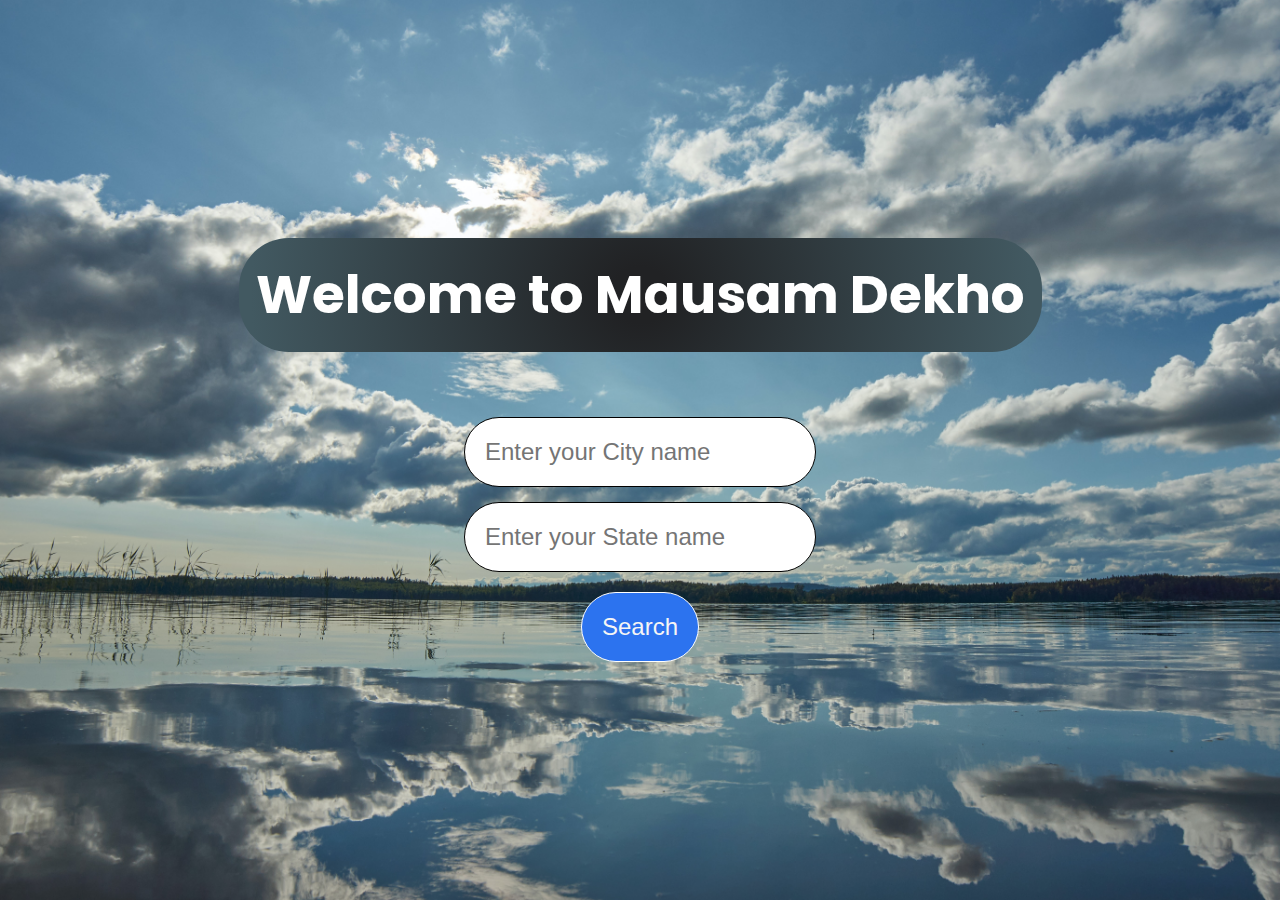
<file: templates/index.html>
<!DOCTYPE html>
<html lang="en">
  <head>
    <meta charset="UTF-8" />
    <title>Musam Dekho</title>
    <link href="../static/css/styles.css" rel="stylesheet" />
  </head>
  <body class="index">
    <div class="main-content">
      <h1>Welcome to Mausam Dekho</h1>
      <form method="post">
        <div class="user-input">
          <input
            class="city"
            type="text"
            autocomplete="off"
            name="city"
            placeholder="Enter your City name"
          />
          <br />
          <input
            type="text"
            name="state"
            autocomplete="off"
            class="state"
            placeholder="Enter your State name"
          />
        </div>
        <center>
          <button type="submit" class="submit-btn">Search</button>
        </center>
      </form>
    </div>
  </body>
</html>
</file>
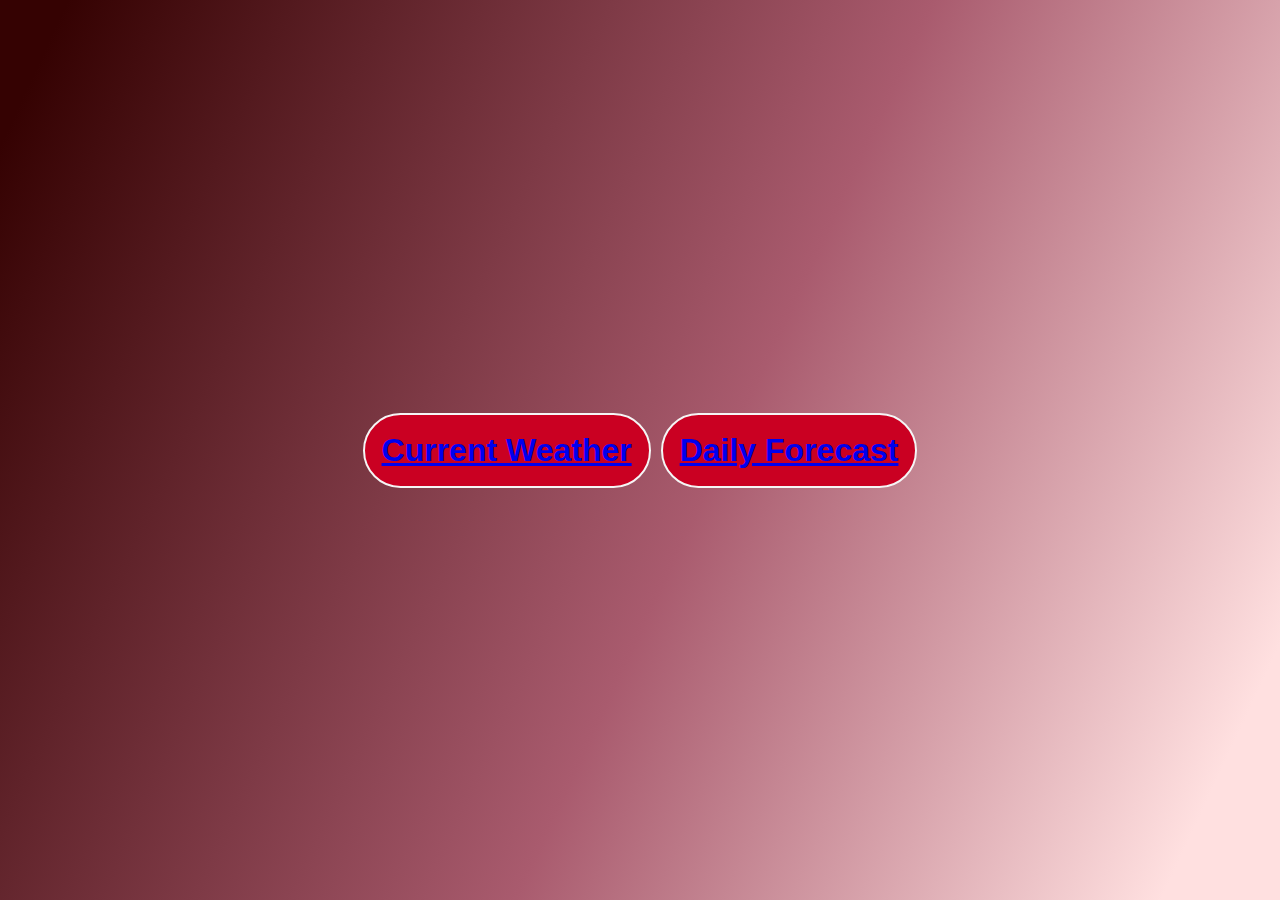
<file: templates/weather.html>
<!DOCTYPE html>
<html lang="en">
  <head>
    <meta charset="UTF-8" />
    <title>Weather</title>
    <link
      href="https://cdn.jsdelivr.net/npm/bootstrap@5.3.1/dist/css/bootstrap.min.css"
      rel="stylesheet"
      integrity="sha384-4bw+/aepP/YC94hEpVNVgiZdgIC5+VKNBQNGCHeKRQN+PtmoHDEXuppvnDJzQIu9"
      crossorigin="anonymous"
    />
    <script
      src="https://cdn.jsdelivr.net/npm/bootstrap@5.3.1/dist/js/bootstrap.bundle.min.js"
      integrity="sha384-HwwvtgBNo3bZJJLYd8oVXjrBZt8cqVSpeBNS5n7C8IVInixGAoxmnlMuBnhbgrkm"
      crossorigin="anonymous"
    ></script>
    <link href="../static/css/styles.css" rel="stylesheet">
  </head>
  <body
      style="
      background: rgb(255, 255, 255);
      background: linear-gradient(
        295deg,
        rgb(255, 224, 224) 7%,
        rgb(169, 91, 110) 45%,
        rgb(53, 2, 2) 96%
      );
    ">
    <form action="/button_clicked" method="post"
      style="display: flex;
      justify-content: center;
      align-items: center;
      height: 100vh;""
    >
        
              <button type="button" class="btn btn-primary" 
              style="
              padding: 17px;
              border-radius: 50px;
              font-size: xx-large;
              background-color: rgb(202, 0, 34);
              font-weight: bold;
              width: fit-content;
              border: 2px solid whitesmoke;
              margin: 5px;
              ">
              <a class="nav-link active" aria-current="page" href="{{ url_for('button_clicked', city=u_city, state_choice=u_state, option='current') }}"">Current Weather</a></button>
            
              <button type="button" class="btn btn-primary"
              style="
              padding: 17px;
              border-radius: 50px;
              font-size: xx-large;
              background-color: rgb(202, 0, 34);
              font-weight: bold;
              width: fit-content;
              border: 2px solid whitesmoke;
              margin: 5px;
              "><a class="nav-link" href="{{ url_for('button_clicked', city=u_city, state_choice=u_state, option='forecast') }}">Daily Forecast</a></button>
            
    </form>
    
    </div>
  </body>
</html>
</file>
<file: static/css/styles.css>
@import url("https://fonts.googleapis.com/css2?family=Poppins:wght@700&display=swap");
* {
  padding: 0;
  margin: 0;
  box-sizing: border-box;
}

.index {
  background: url("../images/current.jpg");
  background-repeat: no-repeat;
  background-size: cover;
  height: 100vh;
  width: 100vw;
}

h1 {
  display: flex;
  justify-content: center;
  font-family: "Poppins", sans-serif;
  background: rgb(33, 34, 36);
  background: radial-gradient(
    circle,
    rgba(33, 34, 36, 1) 7%,
    rgba(66, 89, 97, 1) 96%
  );
  border-radius: 50px;
  color: rgb(255, 255, 255);
  font-size: 40pt;
  padding: 17px;
}

.main-content {
  display: flex;
  flex-direction: column;
  justify-content: center;
  align-items: center;
  height: 100vh;
}

.user-input {
  margin-top: 40px;
}

.city {
  margin-top: 25px;
  padding: 20px;
  border: 1pt solid black;
  border-radius: 50px;
  font-size: x-large;
}

.state {
  padding: 20px;
  border: 1pt solid black;
  margin-top: 15px;
  margin-bottom: 20px;
  border-radius: 50px;
  font-size: x-large;
}

.submit-btn {
  padding: 20px;
  font-size: x-large;
  color: whitesmoke;
  border: 0.6px solid rgb(255, 255, 255);
  border-radius: 50px;
  background-color: rgb(44, 115, 239);
}

.weather-main {
  display: flex;
}
</file>
